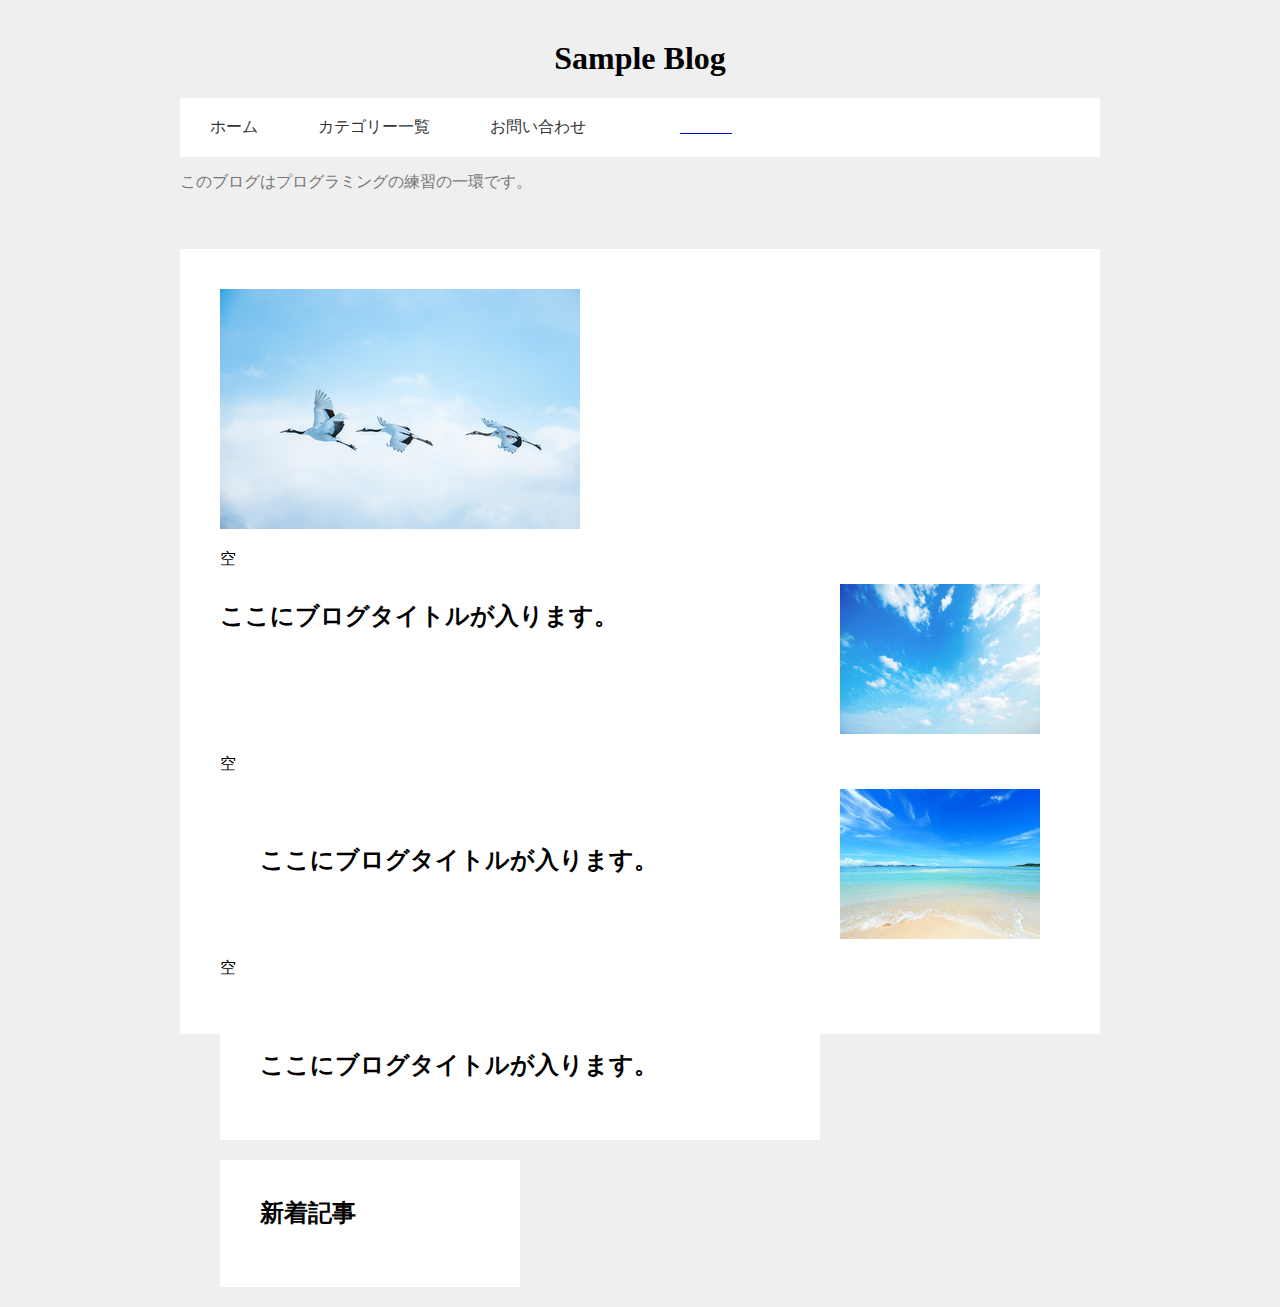
<file: index.html>
<!DOCTYPE HTML>
<html>
  <head>
    <meta charset="UTF-8" />
    <title>Sample Blog</title>
    <link rel="stylesheet" href="css/normalize.css">
    <link rel="stylesheet" href="css/style.css">
  </head>
  <body>
    <header>
  <div class="container">
    <div class="header-title-area">
      <h1 style="text-align:center;">Sample Blog</h1>
      <ul class="header-navigation">
　　　　<li><a href="#">ホーム</li>
  　　　<li><a href="#">カテゴリー一覧</a></li>
  　　　<li><a href="#">お問い合わせ</a></li>
　　　</ul>
      <p class="text-sub">このブログはプログラミングの練習の一環です。</p>
    </div>
  </div>
</header>
<div class="main">
  <div class="container">
  　 <div class="card-contents">
    <div class="nature-list">
          <img src="image/cielo_01.jpg" class="nature-image">
          <p class="nature-name">空</p>
        </div>
       <div class="left-contents">
      　<h2 class="text-title">ここにブログタイトルが入ります。</h2>
    　</div>
    <div class="nature-list">
          <img src="image/cielo_02.jpg" width="200" height="150">
          <p class="nature-name">空</p>
        </div>
    <div class="left-contents">
      <div class="card-contents">
      　<h2 class="text-title">ここにブログタイトルが入ります。</h2>
     </div>
    </div>
    <div class="nature-list">
          <div style="text-align: left;">
          <img src="image/cielo_03.jpg" width="200" height="150">
        </div>
          <p class="nature-name">空</p>
        </div>
    <div class="left-contents">
      <div class="card-contents">
      　<h2 class="text-title">ここにブログタイトルが入ります。</h2>
      </div>
    </div>
    <div class="right-contents">
      <div class="card-contents">
        <h2 class="text-title">新着記事</h2>
     </div>
    </div>
  </div>
</div>
</div>
  </body>
</html>
</file>
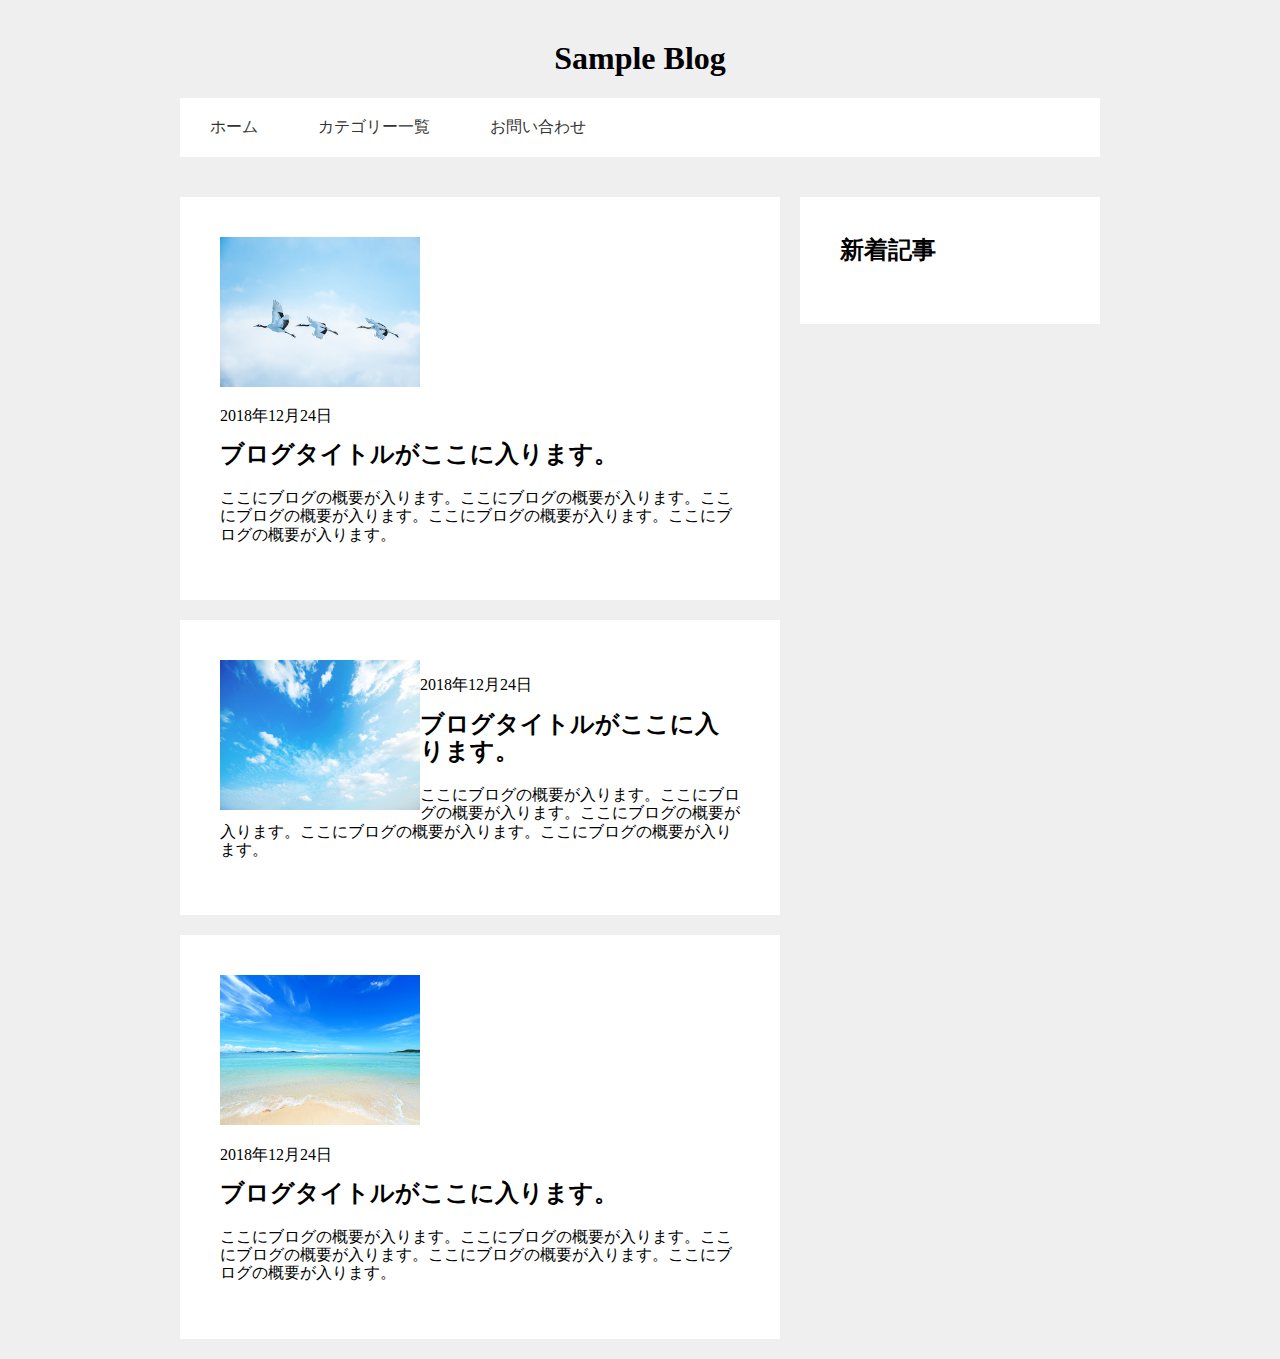
<file: index2.html>
<!DOCTYPE html>
<html>
  <head>
    <meta charset="utf-8">
    <title>Sample Blog</title>
    <link rel="stylesheet" href="css/normalize.css">
    <link rel="stylesheet" href="css/style.css">
  </head>
  <body>
    <header>
      <div class="container">
        <div class="header-title-area">
          <h1 style="text-align:center;">Sample Blog</h1>
          <ul class="header-navigation">　　　　
            <li>
              <a href="#">ホーム</a>
            </li>　　　
            <li>
              <a href="#">カテゴリー一覧</a>
            </li>　　　
            <li>
              <a href="#">お問い合わせ</a>
            </li>　　　
          </ul>
        </div>
      </div>
    </header>
    <div class="main">
      <div class="container">
        <div class="left-contents">
          <div class="card-contents">
            <img src="image/cielo_01.jpg" width="200" height="150">
            <p>2018年12月24日</p>
            <h2 class="text-title">ブログタイトルがここに入ります。</h2>
            <p>ここにブログの概要が入ります。ここにブログの概要が入ります。ここにブログの概要が入ります。ここにブログの概要が入ります。ここにブログの概要が入ります。</p>
          </div>
          <div class="card-contents">
            <img src="image/cielo_02.jpg" width="200" height="150" align="left">
            <p>2018年12月24日</p>
            <h2 class="text-title">ブログタイトルがここに入ります。</h2>
            <p>ここにブログの概要が入ります。ここにブログの概要が入ります。ここにブログの概要が入ります。ここにブログの概要が入ります。ここにブログの概要が入ります。</p>
          </div>
          <div class="card-contents">
            <img src="image/cielo_03.jpg" width="200" height="150">
            <p>2018年12月24日</p>
            <h2 class="text-title">ブログタイトルがここに入ります。</h2>
            <p>ここにブログの概要が入ります。ここにブログの概要が入ります。ここにブログの概要が入ります。ここにブログの概要が入ります。ここにブログの概要が入ります。</p>
          </div>
        </div>
        <div class="right-contents">
          <div class="card-contents">
            <h2 class="text-title">新着記事</h2>

          </div>
        </div>
      </div>
    </div>
  </body>
</html>
</file>
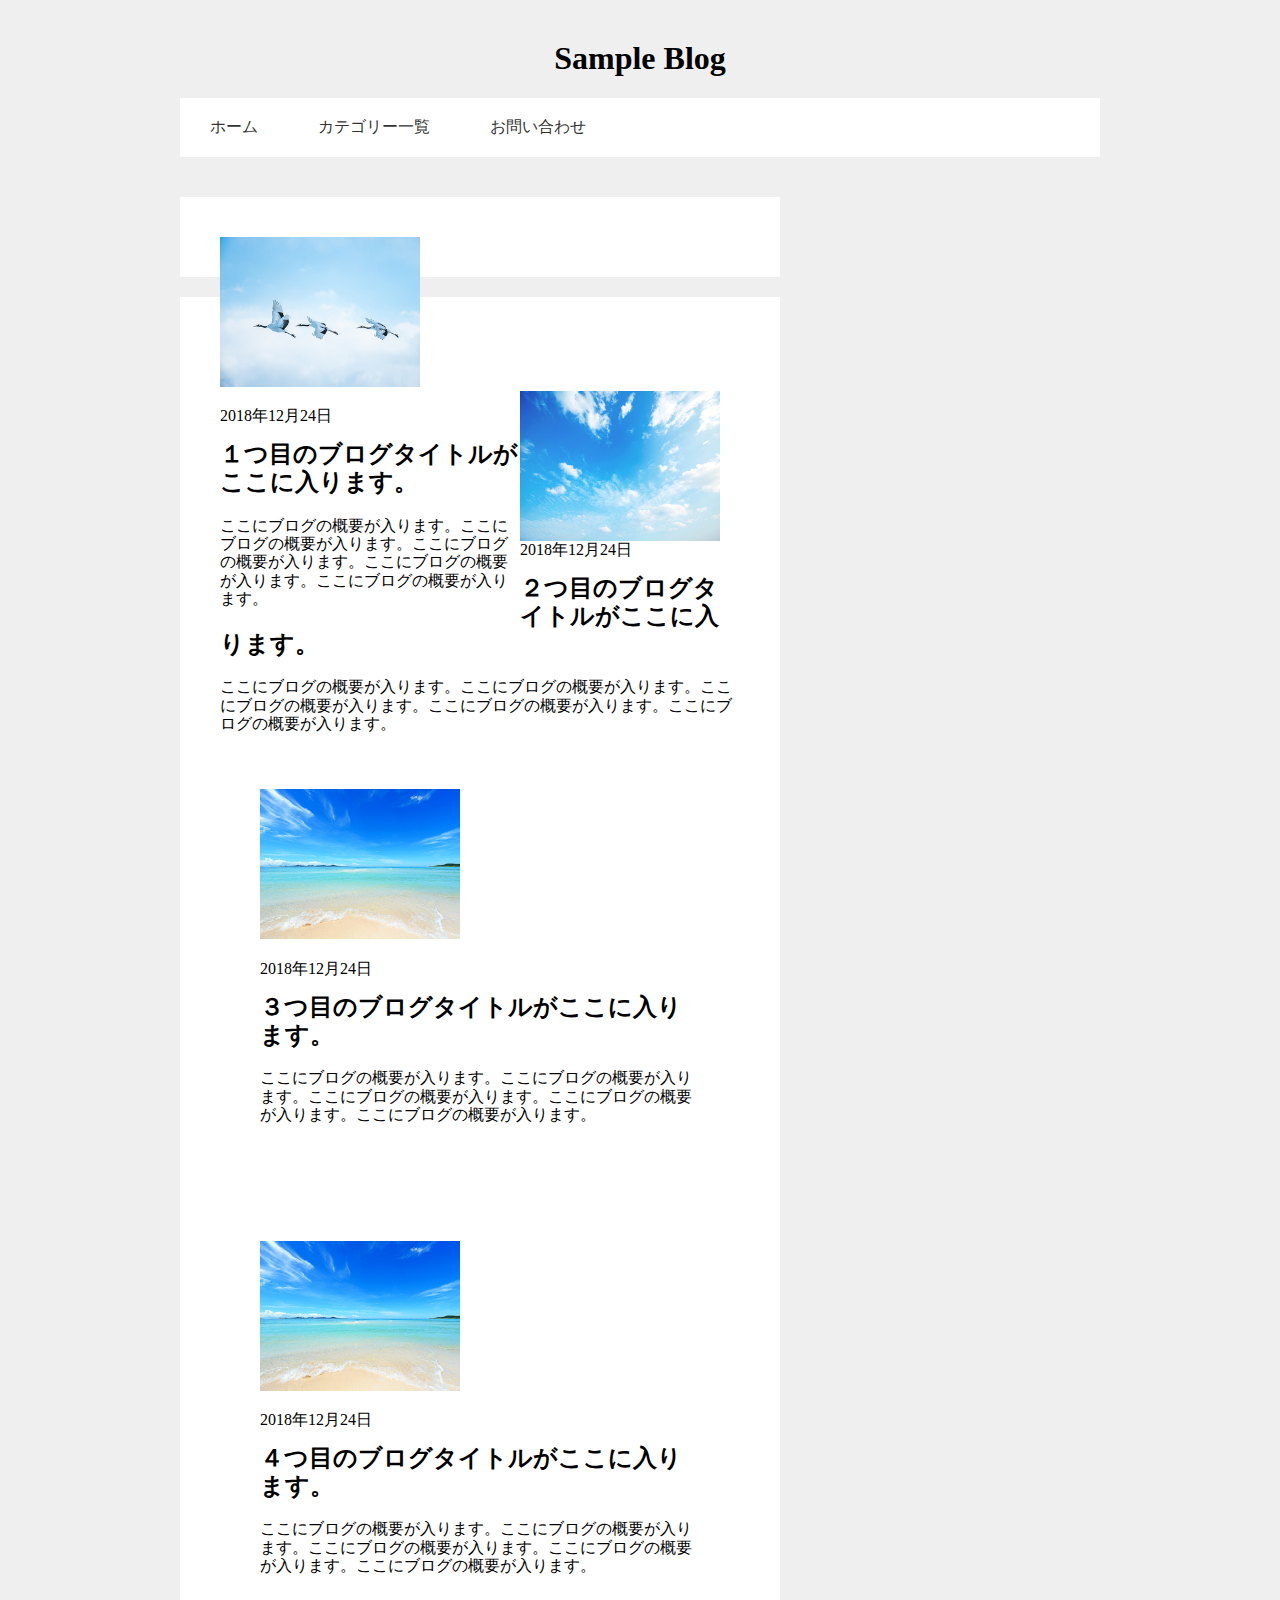
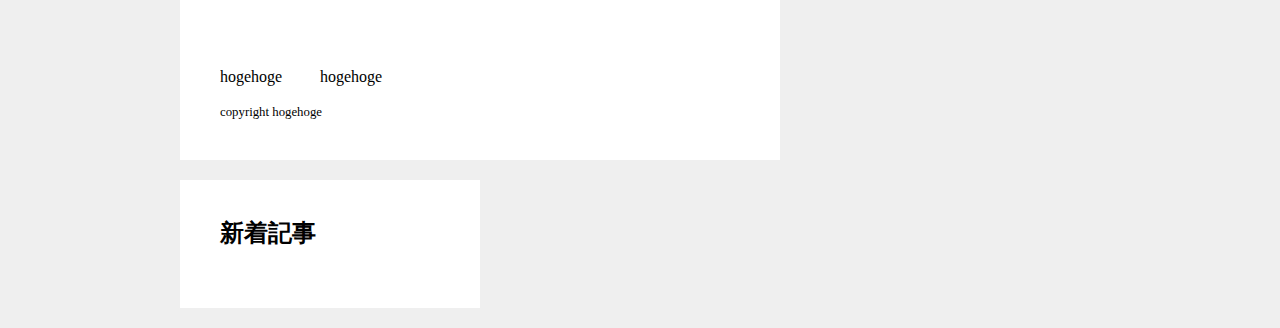
<file: index3.html>
<!DOCTYPE html>
<html>
  <head>
    <meta charset="utf-8">
    <title>Sample Blog</title>
    <link rel="stylesheet" href="css/normalize.css">
    <link rel="stylesheet" href="css/style.css">
  </head>
  <body>
    <header>
      <div class="container">
        <div class="header-title-area">
          <h1 style="text-align:center;">Sample Blog</h1>
          <ul class="header-navigation">　　　　
            <li>
              <a href="#">ホーム</a>
            </li>　　　
            <li>
              <a href="#">カテゴリー一覧</a>
            </li>　　　
            <li>
              <a href="#">お問い合わせ</a>
            </li>　　　
          </ul>
        </div>
      </div>
    </header>
    <div class="main">
      <div class="container">
        <div class="left-contents">

          <div class="card-contents">
            <div class="left-contents">
            <img src="image/cielo_01.jpg" width="200" height="150">
            </div>
            <div class="right-contents">
            <p>2018年12月24日</p>
            <h2 class="text-title">１つ目のブログタイトルがここに入ります。</h2>
            <p>ここにブログの概要が入ります。ここにブログの概要が入ります。ここにブログの概要が入ります。ここにブログの概要が入ります。ここにブログの概要が入ります。</p>
           </div>
          </div>
          <div class="card-contents">
            <div class="inner-left">
            <img src="image/cielo_02.jpg" width="200" height="150" align="left">
          </div>

            <p>2018年12月24日</p>
            <h2 class="text-title">２つ目のブログタイトルがここに入ります。</h2>
            <p>ここにブログの概要が入ります。ここにブログの概要が入ります。ここにブログの概要が入ります。ここにブログの概要が入ります。ここにブログの概要が入ります。</p>



          <div class="card-contents">
            <div class="inner-left">
              <img src="image/cielo_03.jpg" width="200" height="150">
            </div>

              <p>2018年12月24日</p>
              <h2 class="text-title">３つ目のブログタイトルがここに入ります。</h2>
              <p>ここにブログの概要が入ります。ここにブログの概要が入ります。ここにブログの概要が入ります。ここにブログの概要が入ります。ここにブログの概要が入ります。</p>
          </div>



          <div class="card-contents">
            <img src="image/cielo_03.jpg" width="200" height="150">
            <p>2018年12月24日</p>
            <h2 class="text-title">４つ目のブログタイトルがここに入ります。</h2>
            <p>ここにブログの概要が入ります。ここにブログの概要が入ります。ここにブログの概要が入ります。ここにブログの概要が入ります。ここにブログの概要が入ります。</p>
          </div>

          <div id="wrap">
            <div id="left_content">
              <p>hogehoge</p>
            </div>
            <div id="right_content">
              <p>hogehoge</p>
            </div>
          </div>
          <footer id="footer">
              <small>copyright hogehoge</small>
          </footer>




        </div>
        <div class="right-contents">
          <div class="card-contents">
            <h2 class="text-title">新着記事</h2>

          </div>
        </div>
      </div>
    </div>
  </body>
</html>
</file>
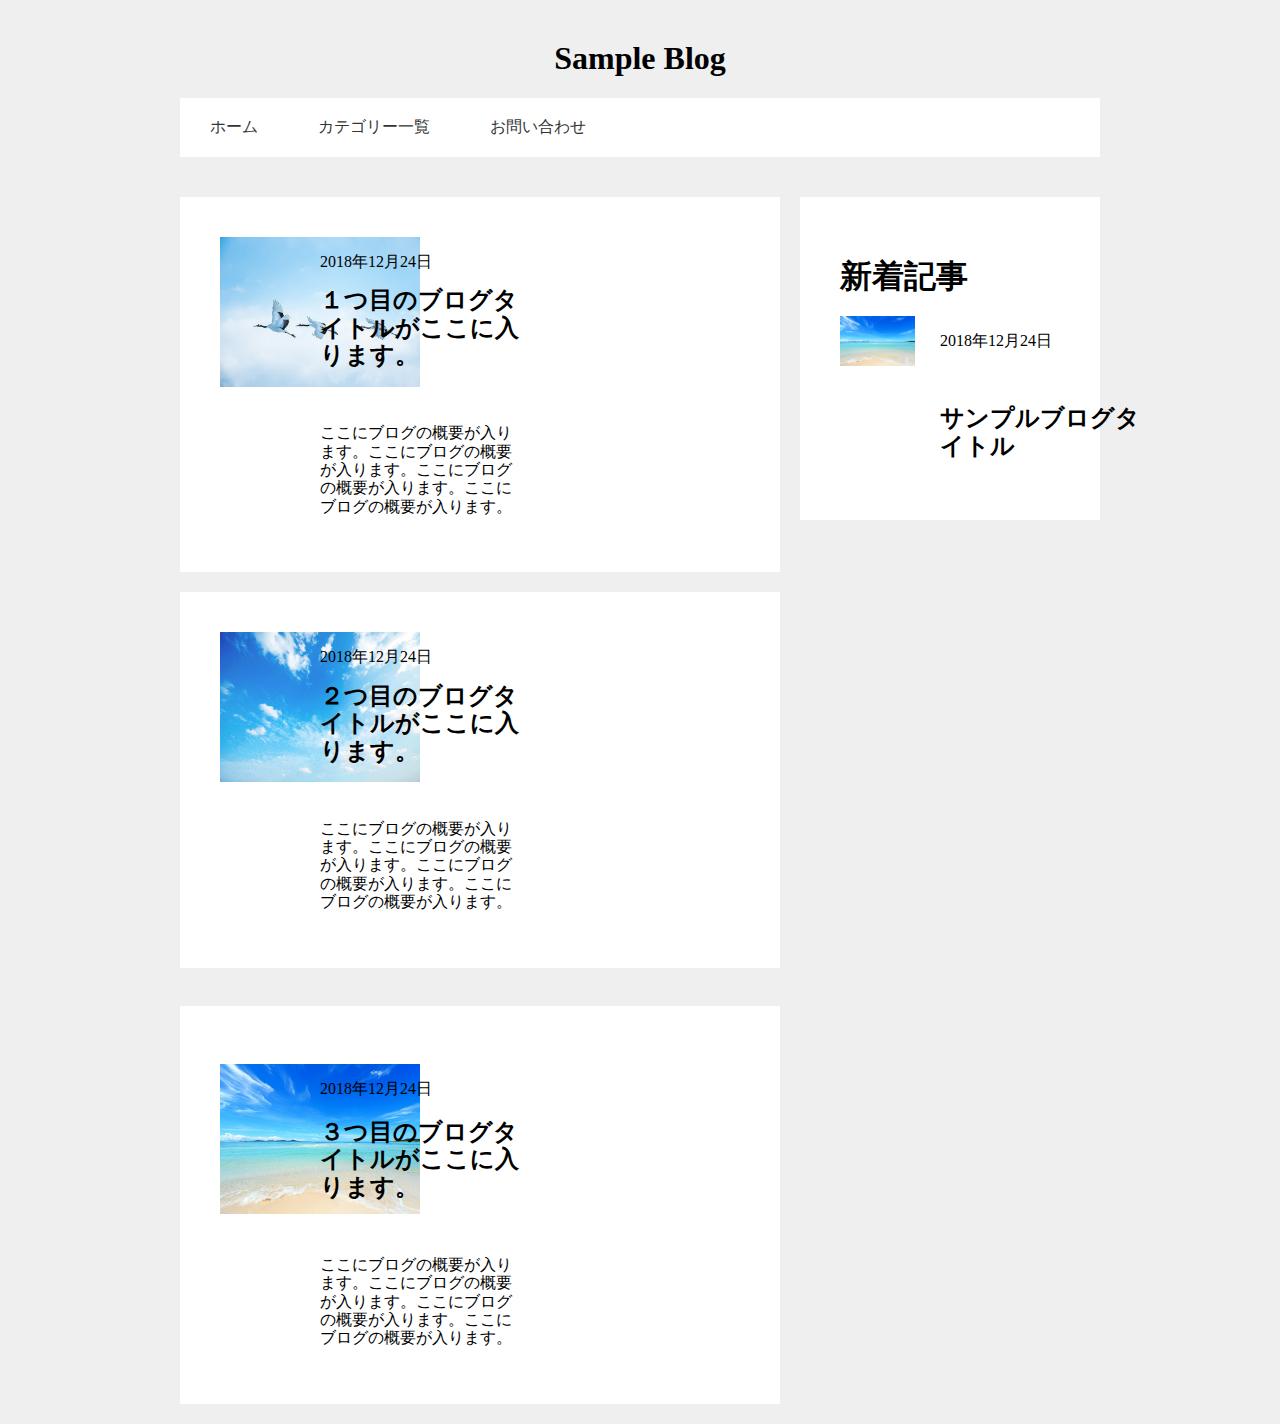
<file: index4.html>
<!DOCTYPE html>
<html>
  <head>
    <meta charset="utf-8">
    <title>Sample Blog</title>
    <link rel="stylesheet" href="css/normalize.css">
    <link rel="stylesheet" href="css/style.css">
  </head>
  <body>
    <header>
      <div class="container">
        <div class="header-title-area">
          <h1 style="text-align:center;">Sample Blog</h1>
          <ul class="header-navigation">　　　　
            <li>
              <a href="#">ホーム</a>
            </li>　　　
            <li>
              <a href="#">カテゴリー一覧</a>
            </li>　　　
            <li>
              <a href="#">お問い合わせ</a>
            </li>　　　
          </ul>
        </div>
      </div>
    </header>
    <div class="main">
      <div class="container">
        <div class="left-contents">
          <div class="card-contents">
            <div id="wrap">
              <div id="left_content">
                <!-- <div class="left-contents"> -->
                  <img src="image/cielo_01.jpg" width="200" height="150">
                <!-- </div> -->
              </div>
              <div id="right_content">
                <p>2018年12月24日</p>
                <h2 class="text-title">１つ目のブログタイトルがここに入ります。</h2>　
                <p>ここにブログの概要が入ります。ここにブログの概要が入ります。ここにブログの概要が入ります。ここにブログの概要が入ります。</p>
              </div>
            </div>
          </div>
          <div class="card-contents">
            <div id="wrap">
              <div id="left_content">
                <div class="left-contents">
                  <img src="image/cielo_02.jpg" width="200" height="150">
                </div>
              </div>
              <div id="right_content">
                <p>2018年12月24日</p>
                <h2 class="text-title">２つ目のブログタイトルがここに入ります。</h2>　
                <p>ここにブログの概要が入ります。ここにブログの概要が入ります。ここにブログの概要が入ります。ここにブログの概要が入ります。</p>
              </div>
            </div>
          </div>　　　
          <div class="card-contents">　　　　　
            <div id="wrap">　　　　　
              <div id="left_content">
                <div class="left-contents">
                  <img src="image/cielo_03.jpg" width="200" height="150">
                </div>　　　　　
              </div>
              <div id="right_content">
                <p>2018年12月24日</p>
                <h2>３つ目のブログタイトルがここに入ります。</h2>　
                <p>ここにブログの概要が入ります。ここにブログの概要が入ります。ここにブログの概要が入ります。ここにブログの概要が入ります。</p>
              </div>　　　　　
            </div>
          </div>
        </div>
        <div class="right-contents2">
          <div class="card-contents">
            <h1>新着記事</h1>
            <div id="wrap">
              <div id="left_content">
                <img src="image/cielo_03.jpg" width="75" height="50">
              </div>
              <div id="right_content">
                <p>2018年12月24日</p>　　　　　　
                <h2>サンプルブログタイトル</h2>
              </div>
            </div>
          </div>
        </div>
      </div>
    </div>
  </body>
</html>
</file>
<file: css/style.css>
body {
  background-color: #efefef;
}
header {
  margin-top: 20px;
}
.container {
  width: 920px;
  margin: 0 auto 40px auto;
}
.header-title-area {
  margin-top: 40px;
  margin-bottom: 30px;
}
.logo {
  font-size: 32px;
}
.text-sub {
  color: #777;
}
.header-navigation {
  width: 100%;
  background-color: #fff;
  padding: 20px 0;
}
.header-navigation:after {
  clear: both;
  display: block;
  content: " ";
}
.header-navigation li {
  float: left;
  padding: 0 30px;
  text-align: center;
  list-style-type: none;
}
.header-navigation li a {
  color: #333;
  text-decoration: none;
}
.text-title {
  font-size: 24px;
  font-weight: bold;
  margin-top: 0;
  margin-bottom: 20px;
}
.card-contents {
  padding: 40px;
  display: block;
  margin-bottom: 20px;
  background-color: #fff;
}
.left-contents {
  width: 600px;
  margin-right: 20px;
  float: left;
}
.right-contents {
  width: 300px;
  float: left;
}

.right-contents2{
  width: 300px;
  float: left;
}


#wrap {
  width: 800px;
  overflow: hidden;
}
#left_content {
  width: 100px;
  float: left;
}
#right_content {
  width: 200px;
  float: left;
}
#footer {
  clear: both;
}
</file>
